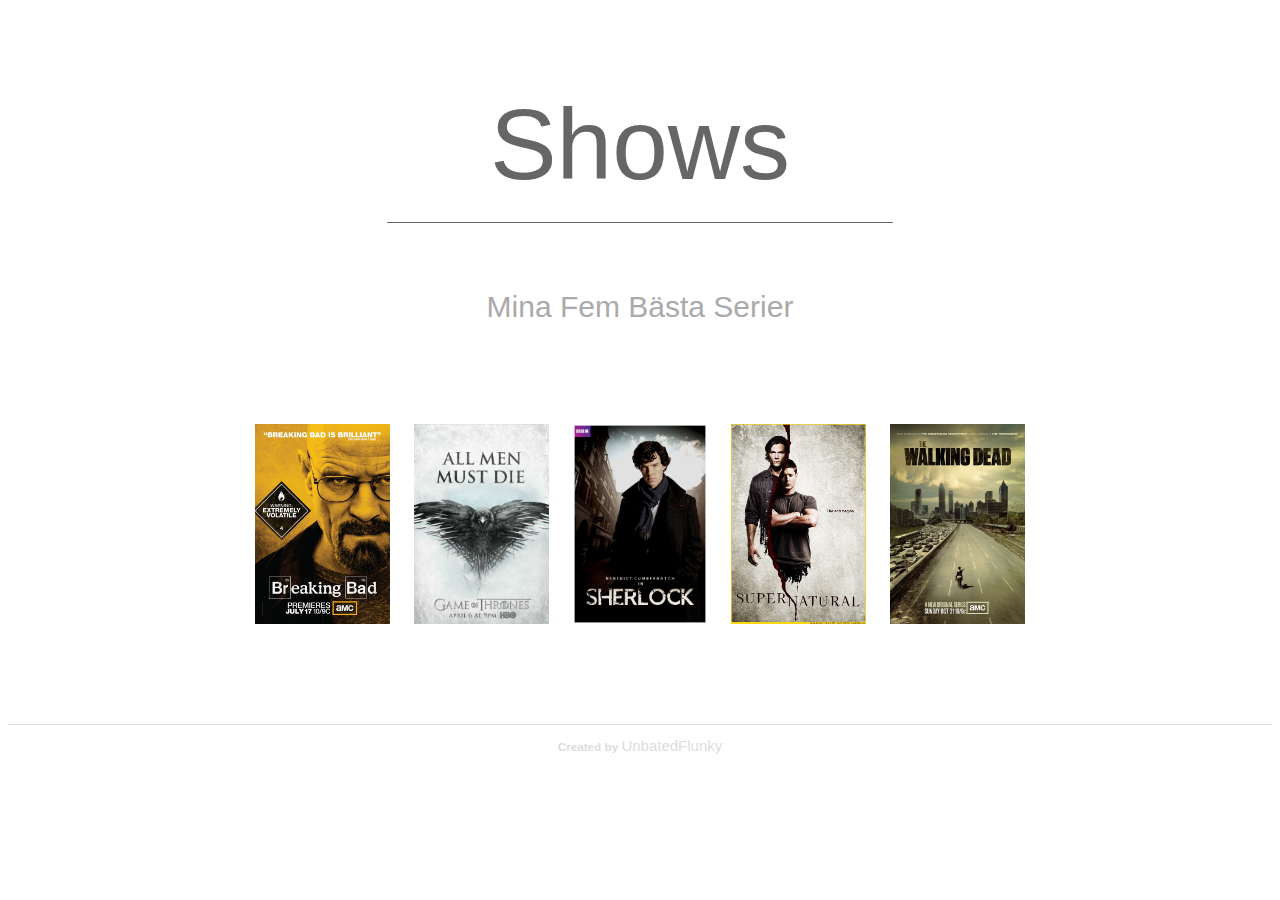
<file: index.html>
<!DOCTYPE html>
<html>
    <head>
        <title>
            Shows
        </title>
        <meta charset="utf-8">
        <link href="css/main.css" type="text/css" rel="stylesheet"/>
    </head>
    <body>
        <div id="header">
            <h1 class="head">Shows</h1>
            <h2 class="subhead">Mina Fem Bästa Serier</h2>
        </div>
        <center>
        <div id="covers">
            <div class="cover">
                <a href="bb.html">
                    <img src="bilder/breakingbad.jpg"/>
                </a>
            </div>
            <div class="cover">
                <a href="got.html">
                    <img src="bilder/gameofthrones.jpg"/>
                </a>
            </div>
            <div class="cover">
                <a href="sherlock.html">
                    <img src="bilder/sherlock.jpg"/>
                </a>
            </div>
            <div class="cover">
                <a href="supernatural.html">
                    <img src="bilder/supernatural.jpg"/>
                </a>
            </div>
            <div class="cover">
                <a href="twd.html">
                    <img src="bilder/thewalkingdead.jpg"/>
                </a>
            </div>
            </center>
        </div>
        
        <div id="foot">
            <h3>Created by <a href="http://theunbatedflunky.tumblr.com/">UnbatedFlunky</a></h3>
        </div>
        
    </body>
</html>
</file>
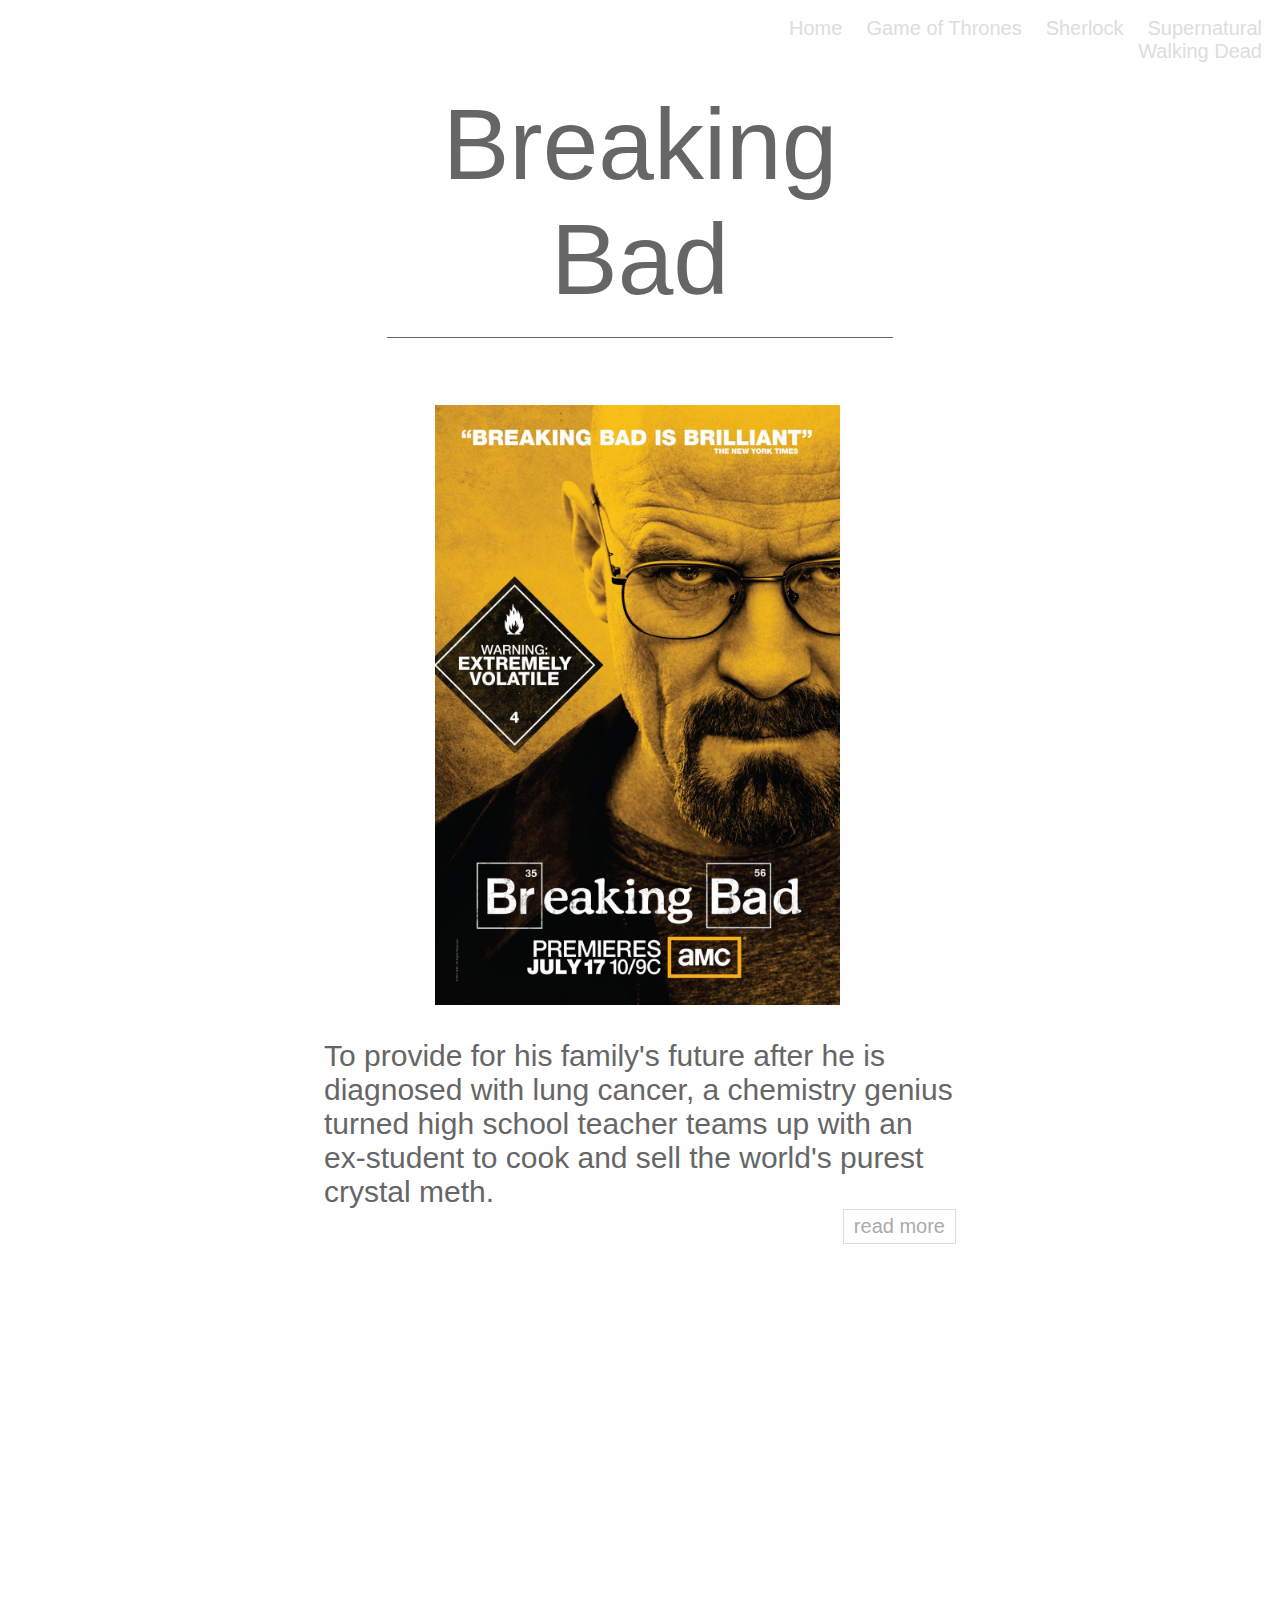
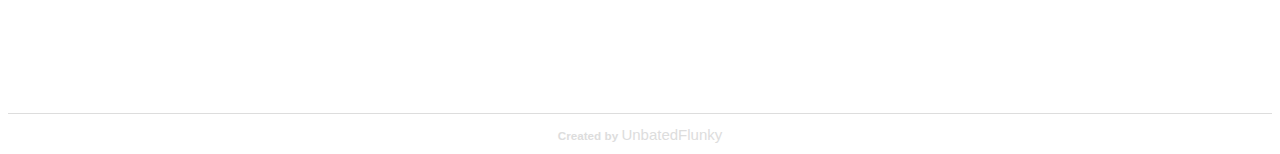
<file: bb.html>
<!DOCTYPE html>
<html lang="sv">
    <head>
        <title>
            Breaking Bad
        </title>
        <meta charset="utf-8">
         <link href="css/main.css" type="text/css" rel="stylesheet"/>
    </head>
    <body>
        
        <div id="nav">
            
            <div class="nav">
                <a href="index.html">Home</a>
            </div>
            
            <div class="nav">
                <a href="got.html">Game of Thrones</a>
            </div>
            
            <div class="nav">
                <a href="sherlock.html">Sherlock</a>
            </div>
            
            <div class="nav">
                <a href="supernatural.html">Supernatural</a>
            </div>
            
            <div class="nav">
                <a href="twd.html">Walking Dead</a>
            </div>
            
        </div>
        
         <div id="header">
            <h1 class="head">Breaking Bad</h1>
        </div>
        
        <div class="content">
            <div class="poster">
                <img src="bilder/breakingbad.jpg"/>
            </div>
            <p class="synopsis"> To provide for his family's future after he is diagnosed with lung cancer, a chemistry genius turned high school teacher teams up with an ex-student to cook and sell the world's purest crystal meth.</p>
            
            <a class="readmore" href="http://www.imdb.com/title/tt0903747/?ref_=nv_sr_1">read more</a>
            <iframe width="560" height="315" src="//www.youtube.com/embed/HhesaQXLuRY" frameborder="0" allowfullscreen></iframe>
        </div>
        
        <div id="foot">
            <h3>Created by <a href="http://theunbatedflunky.tumblr.com/">UnbatedFlunky</a></h3>
        </div>
    
    </body>
</html>
</file>
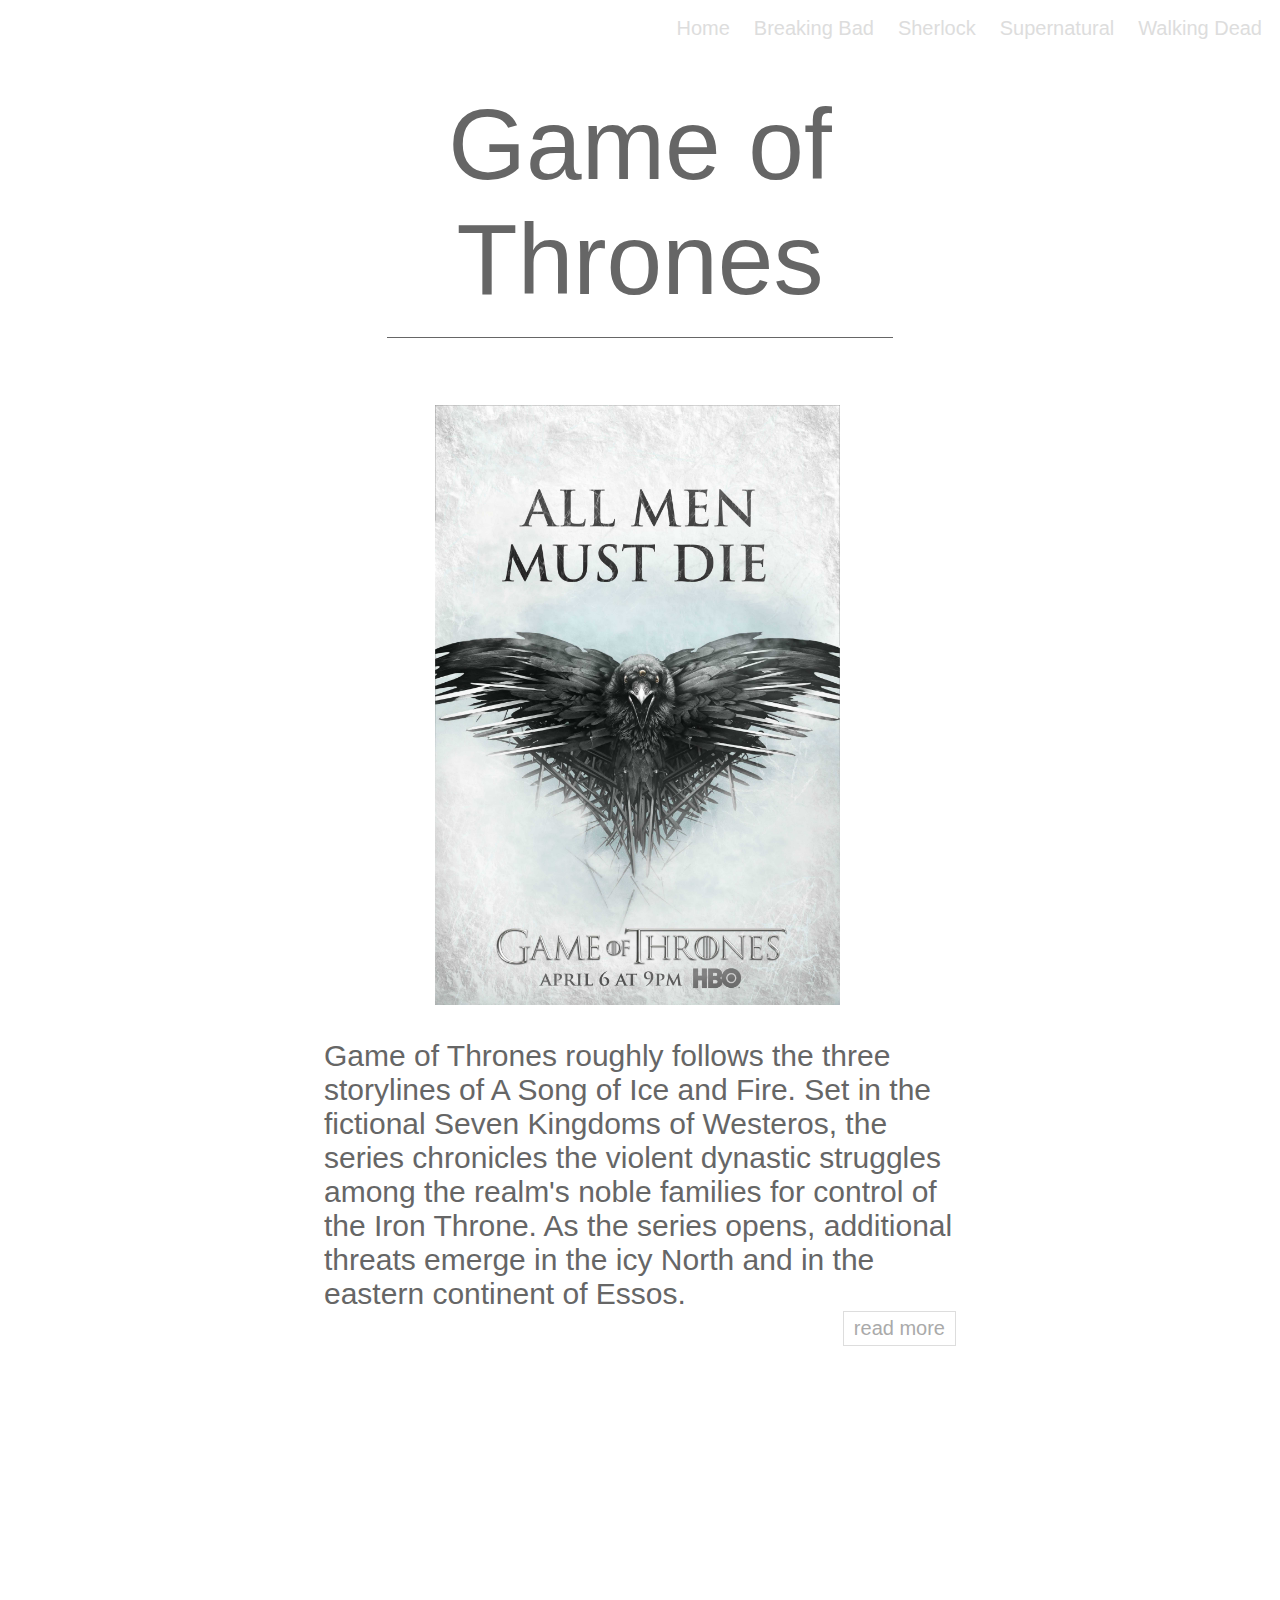
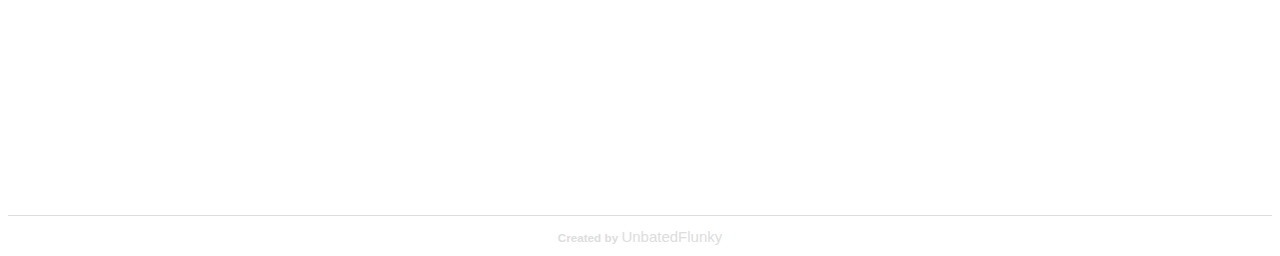
<file: got.html>
<!DOCTYPE html>
<html lang="sv">
    <head>
        <title>
            Game of Thrones
        </title>
        <meta charset="utf-8">
         <link href="css/main.css" type="text/css" rel="stylesheet"/>
    </head>
    <body>
        
        <div id="nav">
            
            <div class="nav">
                <a href="index.html">Home</a>
            </div>
            
            <div class="nav">
                <a href="bb.html">Breaking Bad</a>
            </div>
            
            <div class="nav">
                <a href="sherlock.html">Sherlock</a>
            </div>
            
            <div class="nav">
                <a href="supernatural.html">Supernatural</a>
            </div>
            
            <div class="nav">
                <a href="twd.html">Walking Dead</a>
            </div>
            
        </div>
        
         <div id="header">
            <h1 class="head" id="got">Game of Thrones</h1>
        </div>
        
        <div class="content">
            <div class="poster">
                <img src="bilder/gameofthrones.jpg"/>
            </div>
            <p class="synopsis">Game of Thrones roughly follows the three storylines of A Song of Ice and Fire. Set in the fictional Seven Kingdoms of Westeros, the series chronicles the violent dynastic struggles among the realm's noble families for control of the Iron Throne. As the series opens, additional threats emerge in the icy North and in the eastern continent of Essos.</p>
            
            <a class="readmore" href="http://www.imdb.com/title/tt0944947/?ref_=nv_sr_2">read more</a>
            
            <iframe width="560" height="315" src="//www.youtube.com/embed/xZY43QSx3Fk" frameborder="0" allowfullscreen></iframe>
            
        </div>
        
        <div id="foot">
            <h3>Created by <a href="http://theunbatedflunky.tumblr.com/">UnbatedFlunky</a></h3>
        </div>
    
    </body>
</html>
</file>
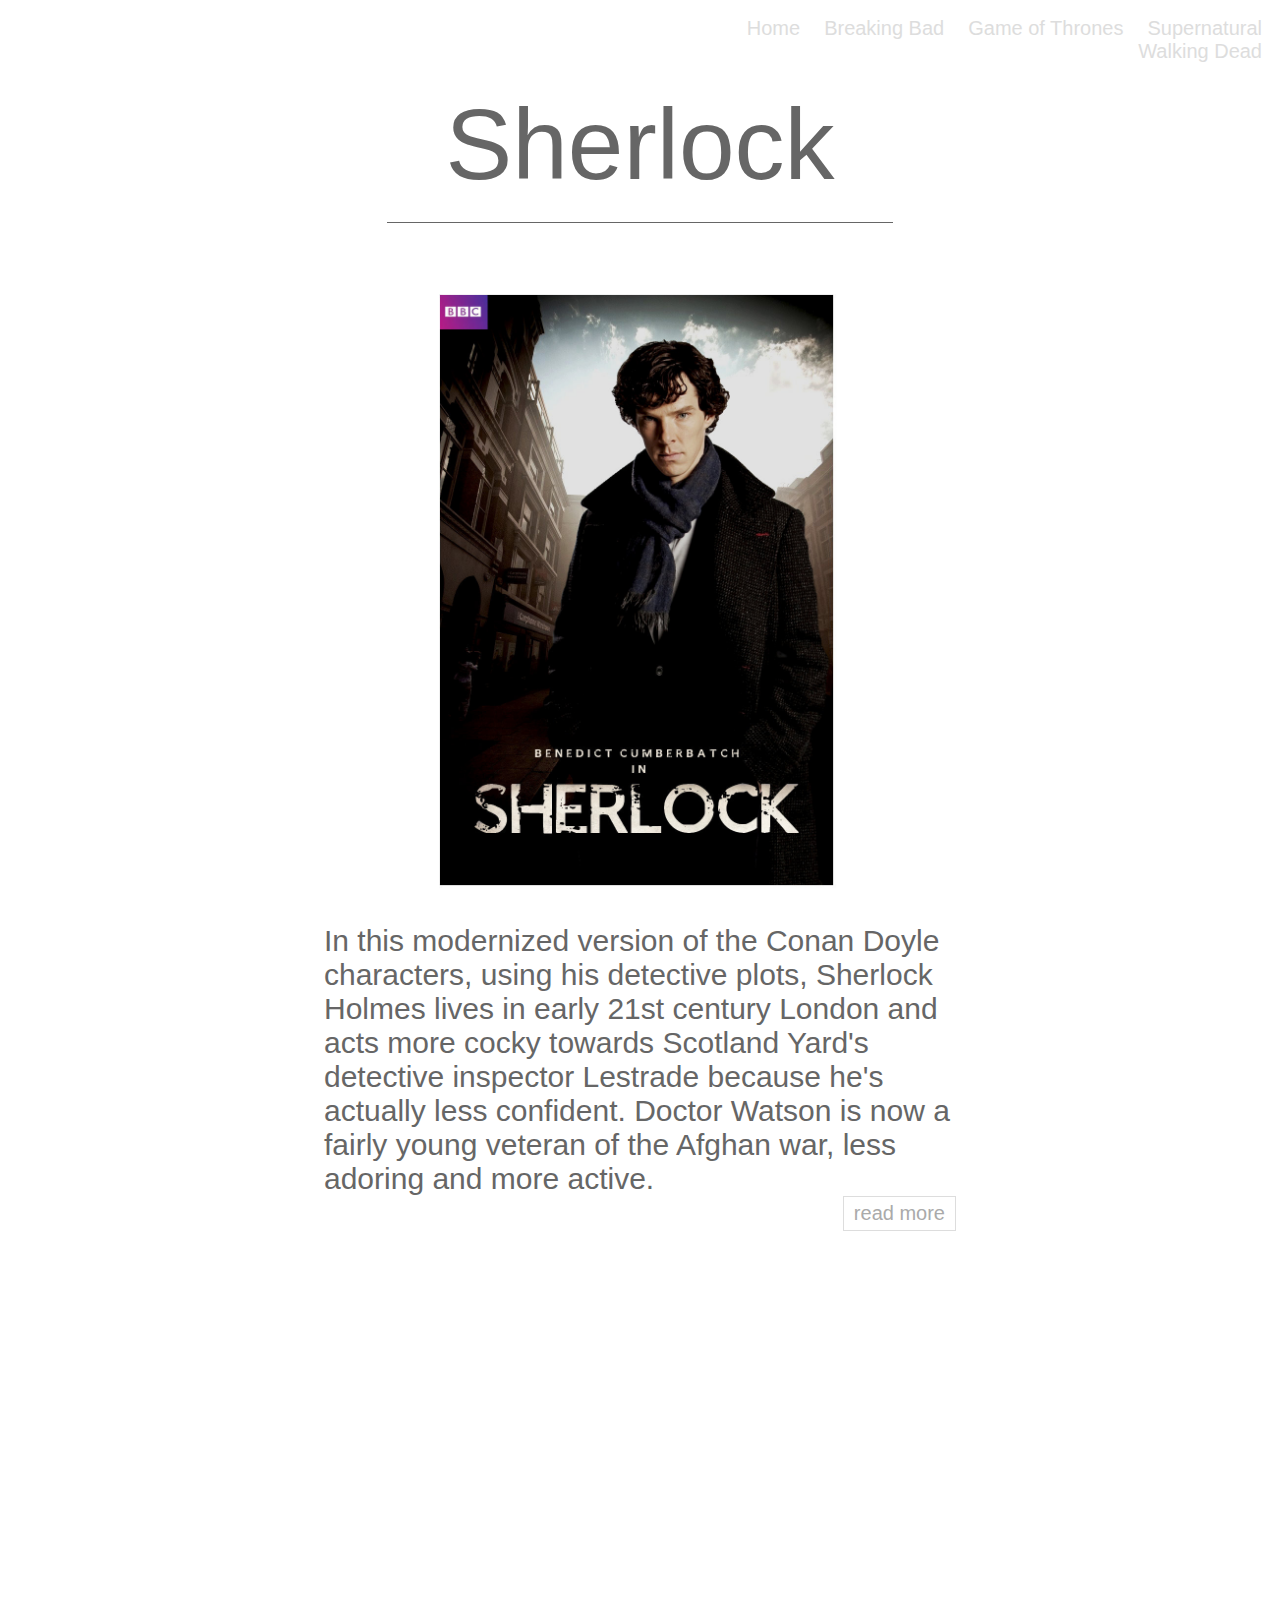
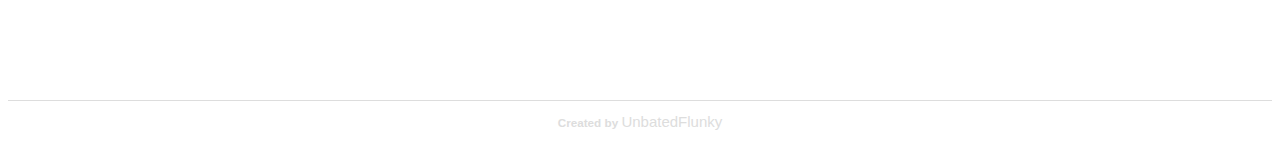
<file: sherlock.html>
<!DOCTYPE html>
<html lang="sv">
    <head>
        <title>
            Sherlock
        </title>
        <meta charset="utf-8">
         <link href="css/main.css" type="text/css" rel="stylesheet"/>
    </head>
    <body>
        
        <div id="nav">
            
            <div class="nav">
                <a href="index.html">Home</a>
            </div>
            
            <div class="nav">
                <a href="bb.html">Breaking Bad</a>
            </div>
            
            <div class="nav">
                <a href="got.html">Game of Thrones</a>
            </div>
            
            <div class="nav">
                <a href="supernatural.html">Supernatural</a>
            </div>
            
            <div class="nav">
                <a href="twd.html">Walking Dead</a>
            </div>
            
        </div>
        
         <div id="header">
            <h1 class="head">Sherlock</h1>
        </div>
        
        <div class="content">
            <div class="poster">
                <img src="bilder/sherlock.jpg"/>
            </div>
            <p class="synopsis">In this modernized version of the Conan Doyle characters, using his detective plots, Sherlock Holmes lives in early 21st century London and acts more cocky towards Scotland Yard's detective inspector Lestrade because he's actually less confident. Doctor Watson is now a fairly young veteran of the Afghan war, less adoring and more active. </p>
            
            <a class="readmore" href="http://www.imdb.com/title/tt1475582/?ref_=nv_sr_1">read more</a>
            
            <iframe width="560" height="315" src="//www.youtube.com/embed/JP5Dr63TbSU" frameborder="0" allowfullscreen></iframe>
        </div>
        
        <div id="foot">
            <h3>Created by <a href="http://theunbatedflunky.tumblr.com/">UnbatedFlunky</a></h3>
        </div>
    
    </body>
</html>
</file>
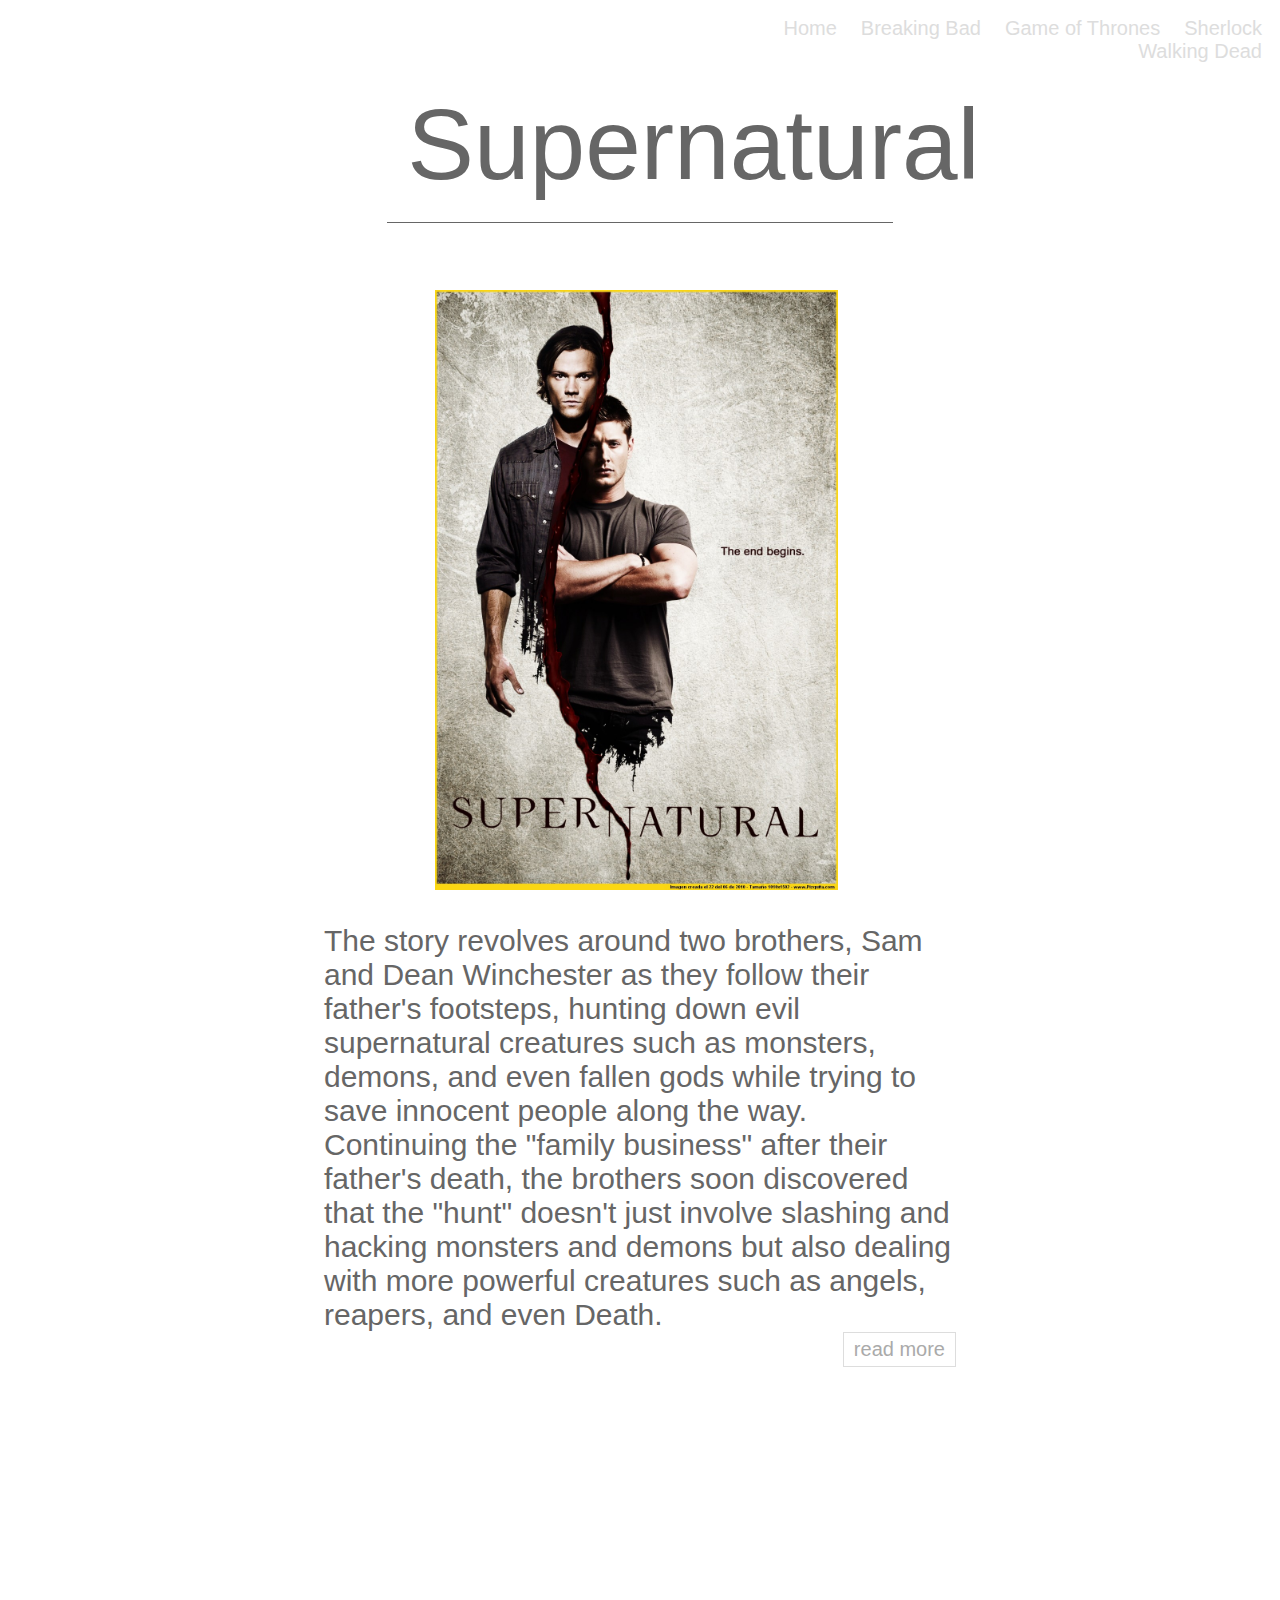
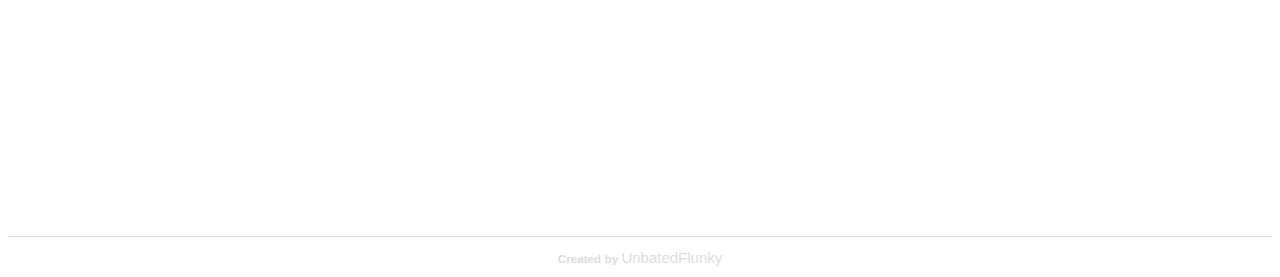
<file: supernatural.html>
<!DOCTYPE html>
<html lang="sv">
    <head>
        <title>
            Supernatural
        </title>
        <meta charset="utf-8">
         <link href="css/main.css" type="text/css" rel="stylesheet"/>
    </head>
    <body>
        
        <div id="nav">
            
            <div class="nav">
                <a href="index.html">Home</a>
            </div>
            
            <div class="nav">
                <a href="bb.html">Breaking Bad</a>
            </div>
            
            <div class="nav">
                <a href="got.html">Game of Thrones</a>
            </div>
            
            <div class="nav">
                <a href="sherlock.html">Sherlock</a>
            </div>
            
            <div class="nav">
                <a href="twd.html">Walking Dead</a>
            </div>
            
        </div>
        
         <div id="header">
            <h1 class="head">Supernatural</h1>
        </div>
        
        <div class="content">
            <div class="poster">
                <img src="bilder/supernatural.jpg"/>
            </div>
            <p class="synopsis">The story revolves around two brothers, Sam and Dean Winchester as they follow their father's footsteps, hunting down evil supernatural creatures such as monsters, demons, and even fallen gods while trying to save innocent people along the way. Continuing the "family business" after their father's death, the brothers soon discovered that the "hunt" doesn't just involve slashing and hacking monsters and demons but also dealing with more powerful creatures such as angels, reapers, and even Death. </p>
            
            <a class="readmore" href="http://www.imdb.com/title/tt0460681/?ref_=nv_sr_2">read more</a>
            
            <iframe width="560" height="315" src="//www.youtube.com/embed/4kmA86_hnbo" frameborder="0" allowfullscreen></iframe>
        </div>
        
        <div id="foot">
            <h3>Created by <a href="http://theunbatedflunky.tumblr.com/">UnbatedFlunky</a></h3>
        </div>
    
    </body>
</html>
</file>
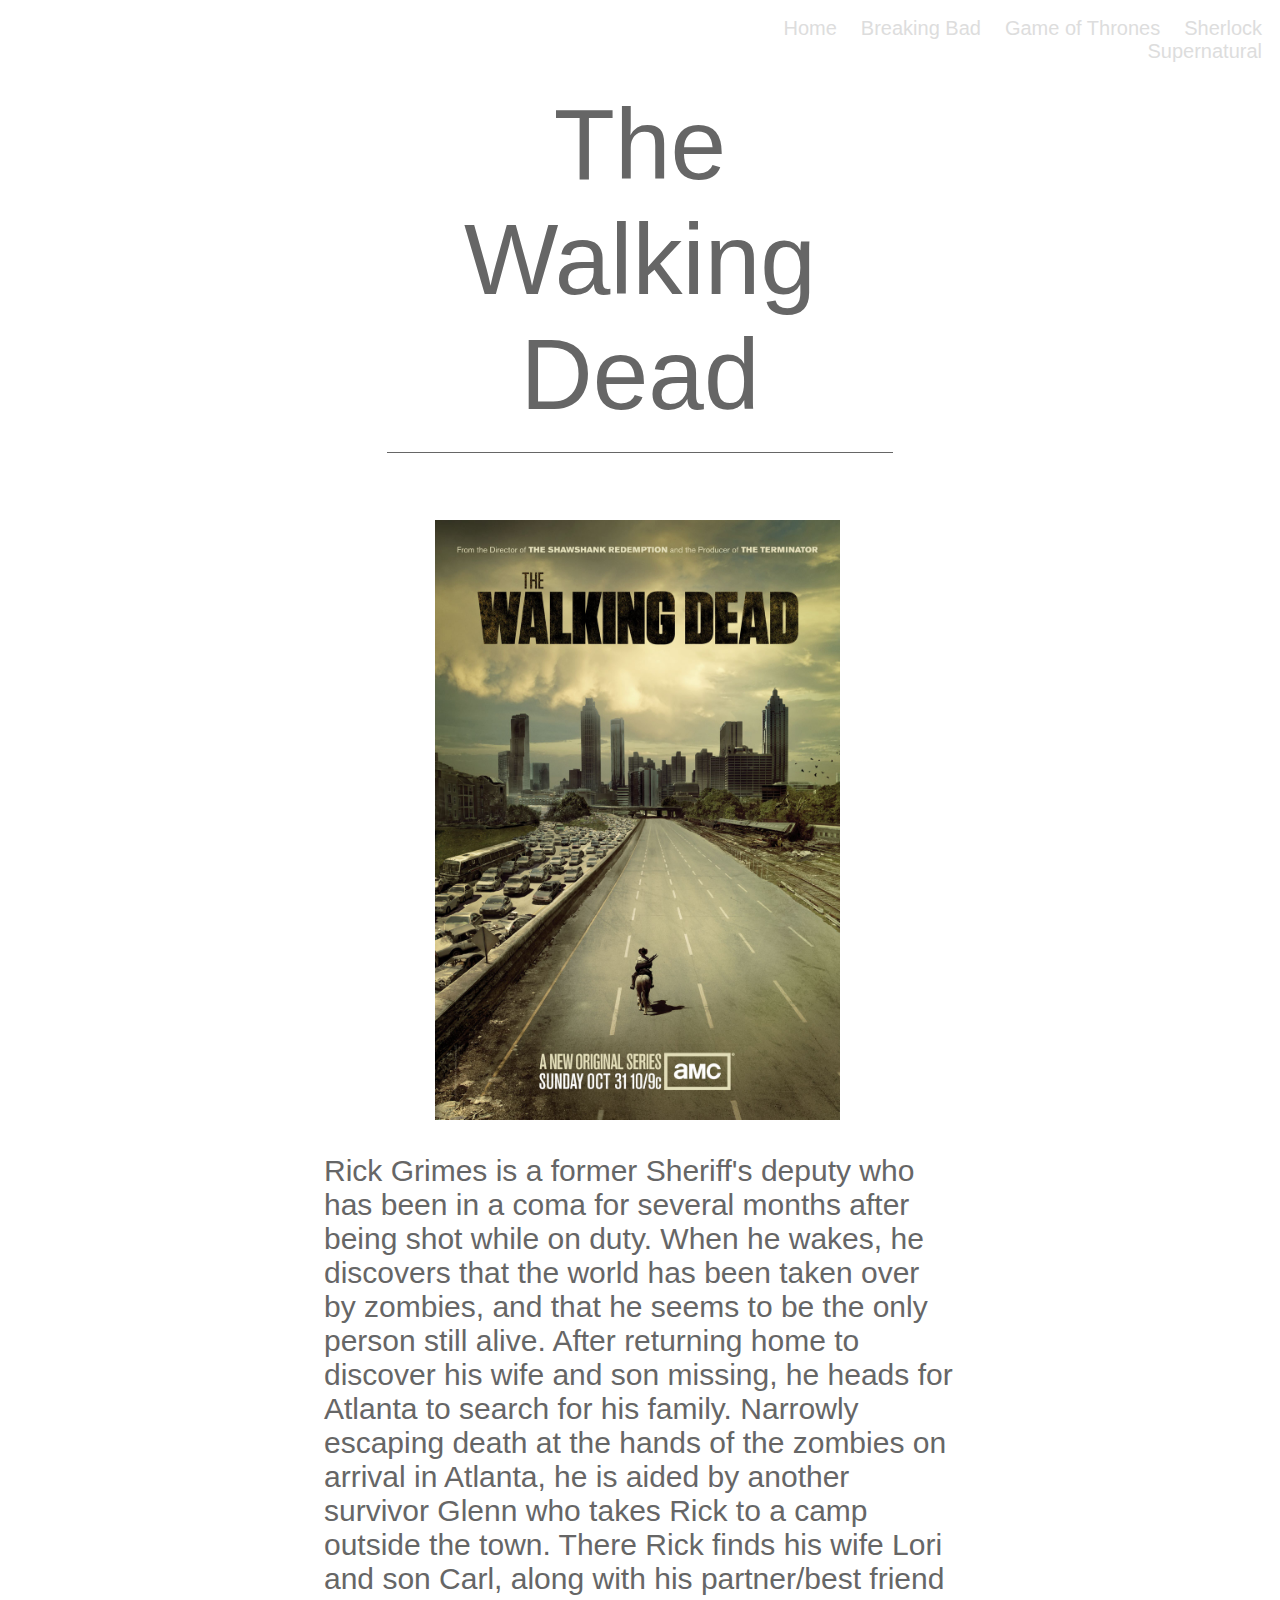
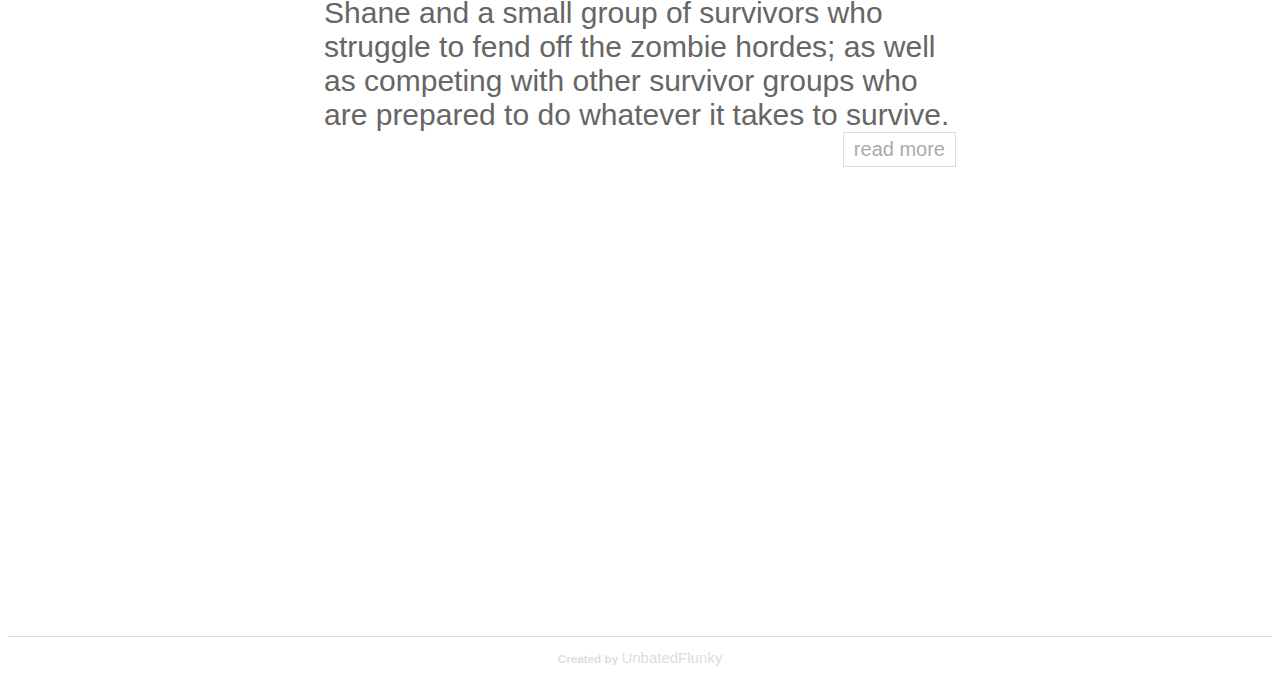
<file: twd.html>
<!DOCTYPE html>
<html lang="sv">
    <head>
        <title>
            The Walking Dead
        </title>
        <meta charset="utf-8">
         <link href="css/main.css" type="text/css" rel="stylesheet"/>
    </head>
    <body>
        
        <div id="nav">
            
            <div class="nav">
                <a href="index.html">Home</a>
            </div>
            
            <div class="nav">
                <a href="bb.html">Breaking Bad</a>
            </div>
            
            <div class="nav">
                <a href="got.html">Game of Thrones</a>
            </div>
            
            <div class="nav">
                <a href="sherlock.html">Sherlock</a>
            </div>
            
            <div class="nav">
                <a href="supernatural.html">Supernatural</a>
            </div>
            
            
        </div>
        
         <div id="header">
            <h1 class="head">The Walking Dead</h1>
        </div>
        
        <div class="content">
            <div class="poster">
                <img src="bilder/thewalkingdead.jpg"/>
            </div>
            <p class="synopsis">Rick Grimes is a former Sheriff's deputy who has been in a coma for several months after being shot while on duty. When he wakes, he discovers that the world has been taken over by zombies, and that he seems to be the only person still alive. After returning home to discover his wife and son missing, he heads for Atlanta to search for his family. Narrowly escaping death at the hands of the zombies on arrival in Atlanta, he is aided by another survivor Glenn who takes Rick to a camp outside the town. There Rick finds his wife Lori and son Carl, along with his partner/best friend Shane and a small group of survivors who struggle to fend off the zombie hordes; as well as competing with other survivor groups who are prepared to do whatever it takes to survive. </p>
            
            <a class="readmore" href="http://www.imdb.com/title/tt1520211/?ref_=nv_sr_3">read more</a>
            
            <iframe width="560" height="315" src="//www.youtube.com/embed/R1v0uFms68U" frameborder="0" allowfullscreen></iframe>
        </div>
        
        <div id="foot">
            <h3>Created by <a href="http://theunbatedflunky.tumblr.com/">UnbatedFlunky</a></h3>
        </div>
    
    </body>
</html>
</file>
<file: css/main.css>
/* CSS*/

body {
    
}

#header {
    text-align: center;
    width: 40%;
    margin: auto;
}

h1 {
    font-family: "Helvetica Neue", Helvetica, Arial, sans-serif;
    font-weight: 100;
    font-size: 100px;
    padding: 20px;
    border-bottom: 1px solid #666666;
    color: #666666;
}

h2 {
    font-family: "Helvetica Neue", Helvetica, Arial, sans-serif;
    font-weight: 100;
    font-size: 30px;
    color: #aaaaaa;
    display: inline;
}

.cover img {
    height: 200px;
    transition: height 0.3s ease;
    margin: 0 10px;
    
}

.cover img:hover {
    height: 210px;
    box-shadow: -1px 2px 5px 2px #666;
}

.cover {
    display: inline-block;
    margin: auto;
    position: relative;
    align-self: center;
}

#covers {
    height: 300px;
    margin: auto;
    margin-top: 100px;
    width: 90%;
}

#foot {
    font-family: "Helvetica Neue", Helvetica, Arial, sans-serif;
    font-weight: 100;
    font-size: 10px;
    border-top: 1px solid #dddddd;
    color: #dddddd;
    text-align: center;
}

a {
    font-family: "Helvetica Neue", Helvetica, Arial, sans-serif;
    font-weight: 100;
    font-size: 15px;
    color: #dddddd;
    text-decoration: none;
}

a:hover {
    color: #aaaaaa;
}

#nav {
    height: 60px;
    float: right;
    width: 50%;
    margin-top: 20px;
    text-align: right;
    margin-top: -50px;
}

.nav {
    position: relative;
    display: inline-block
}

.nav a {
    padding: 10px;
    font-size: 20px;
    display: inline;
}

.nav a:hover {
    box-shadow: 0 2px 2px 0px;
}

.content {
    width: 50%;
    margin: auto;
    align-content: center;
    margin-bottom: 100px;
}

.poster img {
    height: 600px;
    align-self: center;
    margin: auto;
}

.poster {
    width: 410px;
    margin: auto;
}

iframe {
    margin-left: 9%;
    margin-top: 50px;
}

.synopsis {
    font-family: "Helvetica Neue", Helvetica, Arial, sans-serif;
    font-weight: 100;
    font-size: 30px;
    color: #666666;
}

a.readmore {
    padding: 5px 10px;
    float: right;
    color: #aaa;
    display: inline-block;
    font-size: 20px;
    margin-top: -30px;
    border: 1px solid #ddd;
}

a.readmore:hover {
    box-shadow: 0 2px 2px 0;
}
</file>
